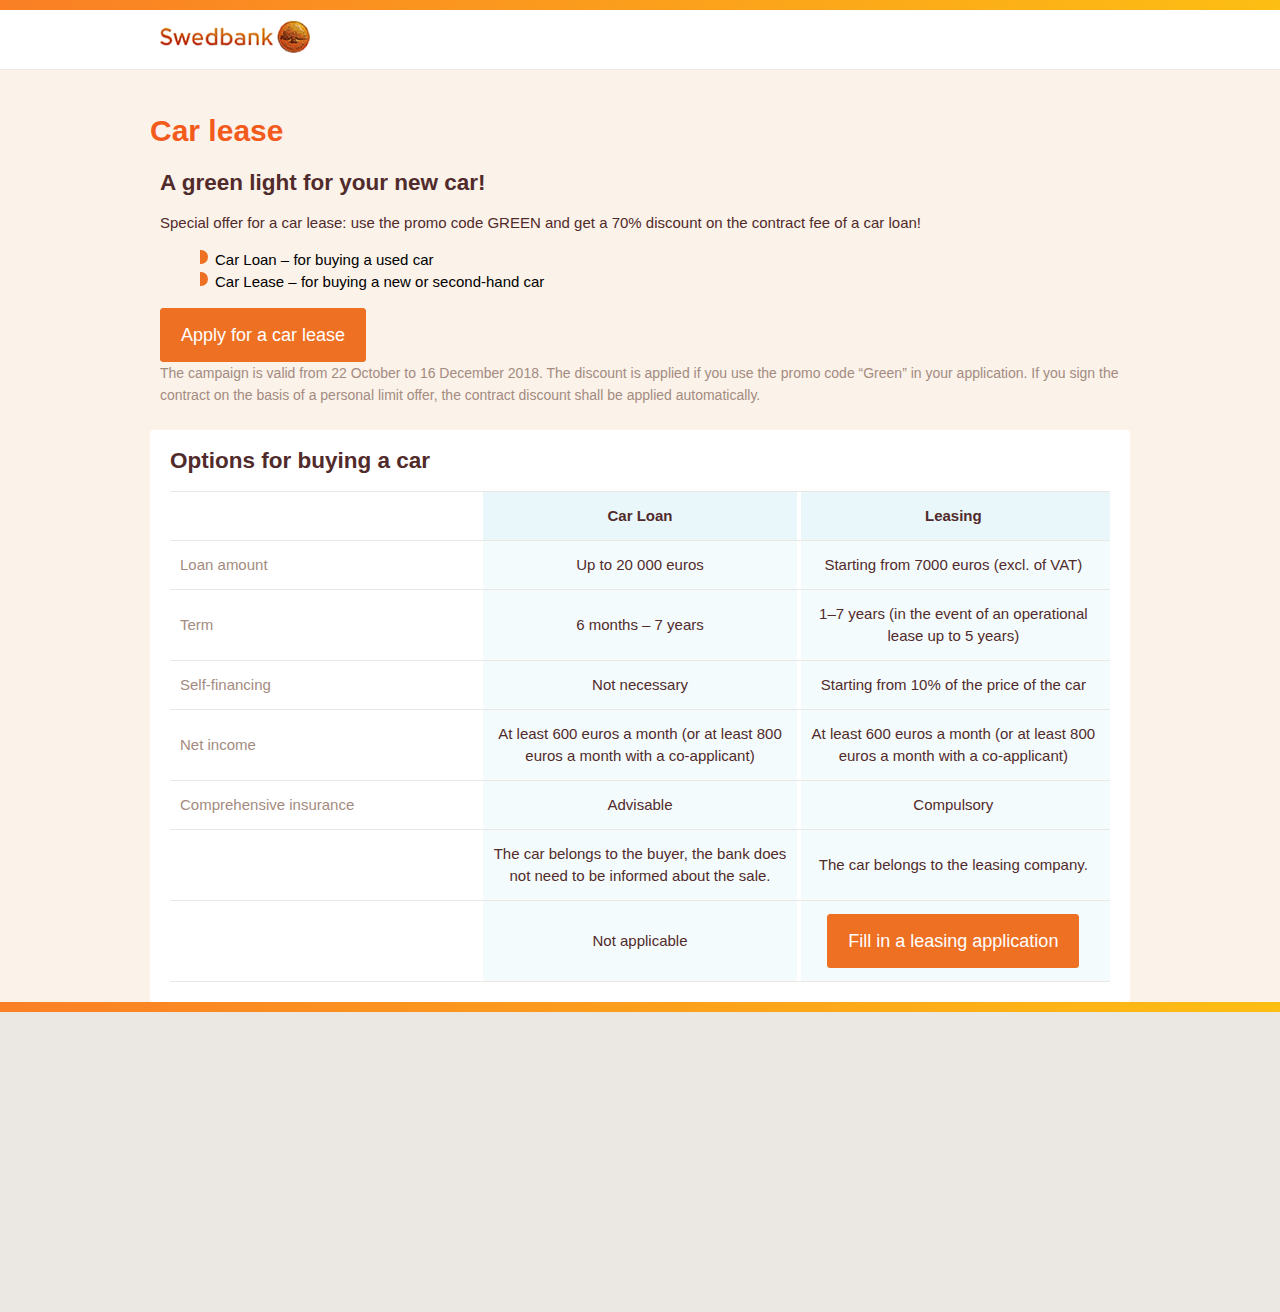
<file: index.html>
<!DOCTYPE html>
<html>
<head>
    <meta charset="utf-8" />
    <meta http-equiv="X-UA-Compatible" content="IE=edge">
    <title>Swedbank Application Form</title>
    <meta name="viewport" content="width=device-width, initial-scale=1">
    <link rel="stylesheet" type="text/css" media="screen" href="assets/style.css" />
    <script src="assets/main.js" charset="utf-8" type="text/ecmascript" defer></script>
</head>
<body>
    <header>
        <div class="orange-stripe"></div>
        <div class="header-div-wrapper">
            <div class="header-div">
                <a href="www.swedbank.ee">
                    <img class="logo" src="assets/swedbank.png" alt="Swedbank Logo" >
                </a>
            </div>
        </div>
    </header>
    <main>
        <div class="content">
            <div class="frame">
                <h1>Car lease</h1>
                <section id="myoffer" class="offer">
                    <article class="offer-text">
                        <h2>A green light for your new car!</h2>
                        <p><span>Special offer for a car lease:</span> use the promo code GREEN and get a 70% discount on the contract fee of a car loan!</p>
                        <ul class="offer-list">
                            <li>Car Loan – for buying a used car</li>
                            <li>Car Lease – for buying a new or second-hand car</li>
                        </ul>
                        <a href="javascript:navigateTo('assets/leasingform')" class="button">Apply for a car lease</a>
                        <p class="campaign">The campaign is valid from 22 October to 16 December 2018. The discount is applied if you use the promo code “Green” in your application.
                            If you sign the contract on the basis of a personal limit offer, the contract discount shall be applied automatically.</p>
                    </article>
                </section>
                <!-- Table (Options of buying a car) -->
                <section class="options">
                    <h2>Options for buying a car</h2>
                    <div class="tbl">
                        <table>
                            <thead>
                                <th></th>
                                <th>Car Loan</th>
                                <th>Leasing</th>
                            </thead>
                            <tbody>
                                <tr>
                                    <td>Loan amount</td>
                                    <td>Up to 20 000 euros</td>
                                    <td>Starting from 7000 euros (excl. of VAT)</td>
                                </tr>
                                <tr>
                                    <td>Term</td>
                                    <td>6 months – 7 years</td>
                                    <td>1–7 years (in the event of an operational lease up to 5 years)</td>
                                </tr>
                                <tr>
                                    <td>Self-financing</td>
                                    <td>Not necessary</td>
                                    <td>Starting from 10% of the price of the car</td>
                                </tr>
                                <tr>
                                    <td>Net income</td>
                                    <td>At least 600 euros a month (or at least 800 euros a month with a co-applicant)</td>
                                    <td>At least 600 euros a month (or at least 800 euros a month with a co-applicant)</td>
                                </tr>
                                <tr>
                                    <td>Comprehensive insurance</td>
                                    <td>Advisable</td>
                                    <td>Compulsory</td>
                                </tr>
                                <tr>
                                    <td></td>
                                    <td>The car belongs to the buyer, the bank does not need to be informed about the sale.</td>
                                    <td>The car belongs to the leasing company.</td>
                                </tr>
                                <tr>
                                    <td></td>
                                    <td>Not applicable</td>
                                    <td><a href="javascript:navigateTo('assets/leasingform')" class="button">Fill in a leasing application</a></td>
                                </tr>
                            </tbody>
                        </table>
                    </div>

                </section><!-- ./Table (Options of buying a car) -->
            </div>
            
        </div>
    </main>
    <footer>
        <div class="orange-stripe"></div>
        <div class="footer"></div>
    </footer>
</body>
</html>
</file>
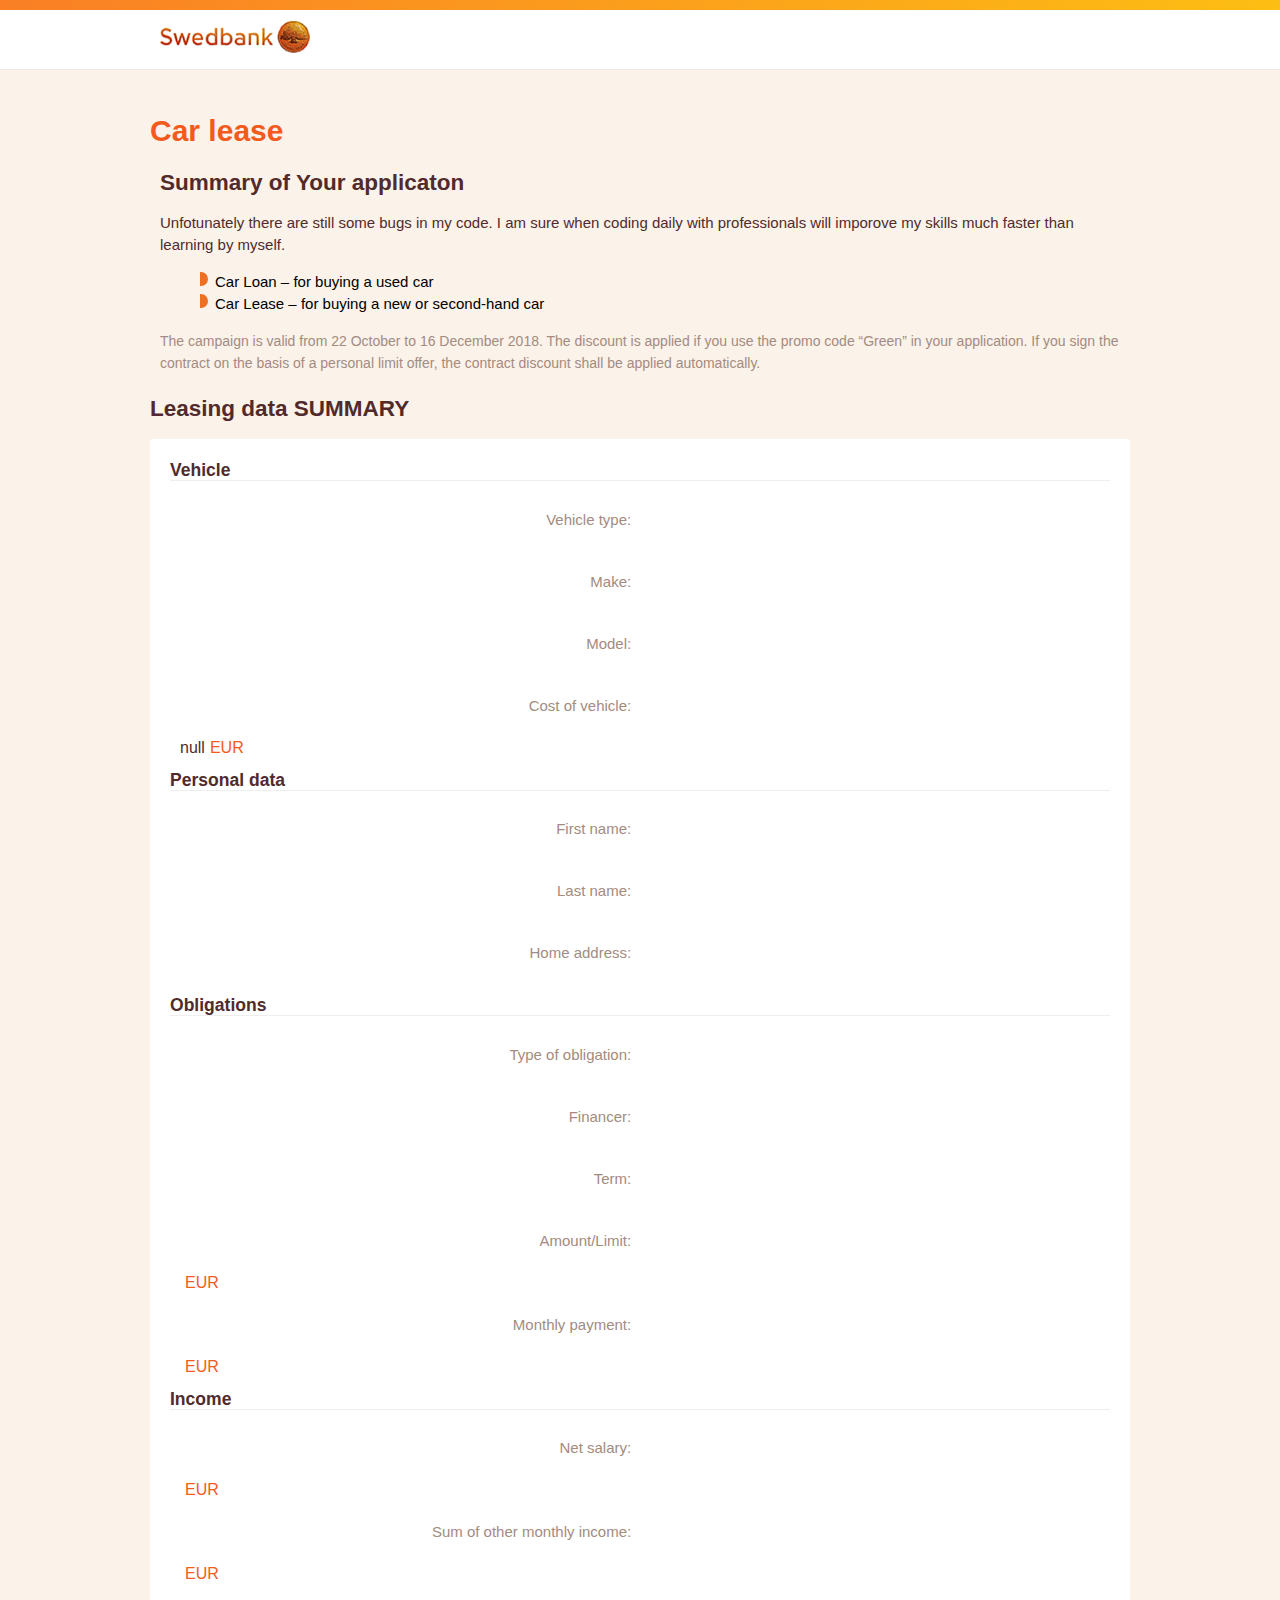
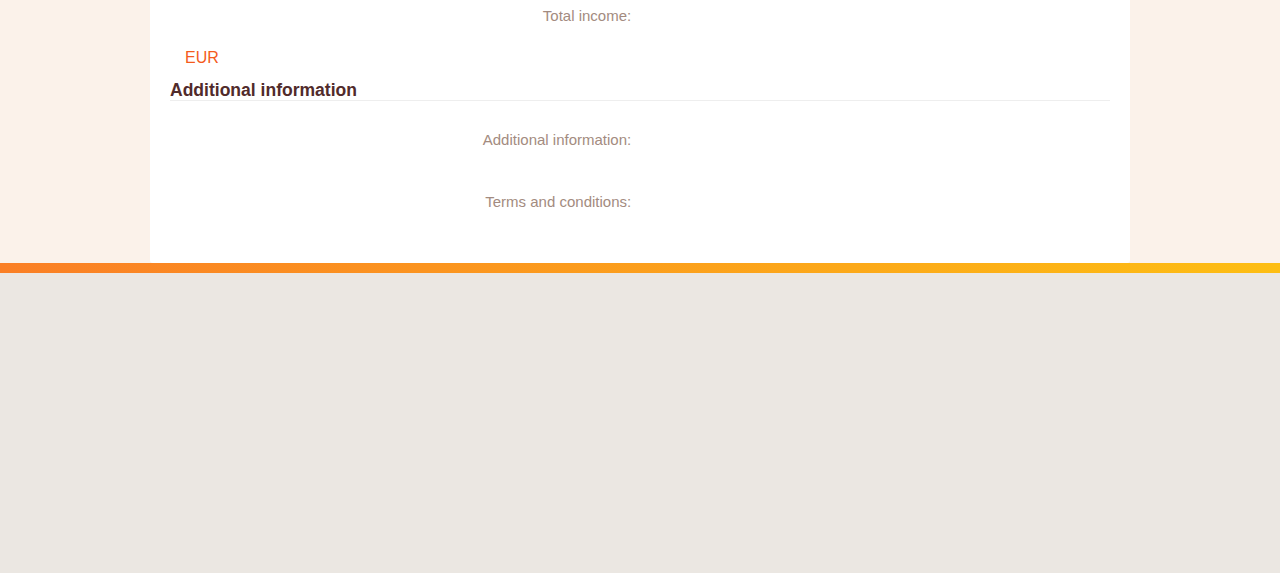
<file: assets/completed.html>
<!DOCTYPE html>
<html>
<head>
    <meta charset="utf-8" />
    <meta http-equiv="X-UA-Compatible" content="IE=edge">
    <title>Summary</title>
    <meta name="viewport" content="width=device-width, initial-scale=1">
    <link rel="stylesheet" type="text/css" media="screen" href="style.css" />
    <script src="main.js" charset="utf-8" type="text/ecmascript" defer></script>
    
</head>
<body>
    <header>
        <div class="orange-stripe"></div>
        <div class="header-div-wrapper">
            <div class="header-div">
                <a href="www.swedbank.ee">
                    <img class="logo" src="swedbank.png" alt="Swedbank Logo" >
                </a>
            </div>
        </div>
    </header>
    <main>
        <div class="content">
            <div class="frame">
                <h1>Car lease</h1>
                <section id="myoffer" class="offer">
                    <article class="offer-text">
                        <h2>Summary of Your applicaton</h2>
                        <p>Unfotunately there are still some bugs in my code. I am sure when coding daily with professionals will imporove my skills much faster than learning by myself.</p>
                        <ul class="offer-list">
                            <li>Car Loan – for buying a used car</li>
                            <li>Car Lease – for buying a new or second-hand car</li>
                        </ul>
                        <p class="campaign">The campaign is valid from 22 October to 16 December 2018. The discount is applied if you use the promo code “Green” in your application.
                            If you sign the contract on the basis of a personal limit offer, the contract discount shall be applied automatically.</p>
                    </article>
                </section>
                <!-- Table (Options of buying a car) -->
                <section>
                    <h2>Leasing data SUMMARY</h2>
                    <div class="summary">
                    
                    <h3 class="form-header">Vehicle</h3>
                    <dl class="query-params-list">
                        <dt class="fillable-row">
                            Vehicle type:
                        </dt>
                        <dd id="vehicleTypeLoaded" class="fillable-row">
                               
                        </dd>
                        <dt class="fillable-row">
                            Make:
                        </dt>
                        <dd id="make" class="fillable-row">

                        </dd>
                        <dt class="fillable-row">
                            Model:
                        </dt>
                        <dd id="model" class="fillable-row">
                            
                        </dd>
                        <dt class="fillable-row">
                            Cost of vehicle:
                        </dt>
                    
                        <dd  class="fillable-row">
                            <div id="price"></div>
                            <span class="currency">EUR</span>
                        </dd>
                    </dl>
                    <h3 class="form-header">Personal data</h3>
                    <dl class="query-params-list">
                        <dt class="fillable-row">
                            First name:
                        </dt>
                        <dd id="firstName" class="fillable-row"> 
                            
                        </dd>
                        <dt class="fillable-row">
                            Last name:
                        </dt>
                        <dd id="lastName" class="fillable-row">

                        </dd>
                        <dt class="fillable-row" >
                            Home address:
                        </dt>
                        <dd class="fillable-row" id="address">
                            
                        </dd>
                    </dl>
                    <h3 class="form-header">Obligations</h3>
                    <dl class="query-params-list">
                        <dt class="fillable-row">
                            Type of obligation:
                        </dt>
                        <dd  id="oblType" class="fillable-row">

                        </dd>
                        <dt class="fillable-row">
                            Financer:
                        </dt>
                        <dd id="oblOwner" class="fillable-row">
                            
                        </dd>
                        <dt class="fillable-row" id="term" >
                            Term:
                        </dt>
                        <dd id="oblDue" class="fillable-row">

                        </dd>
                        <dt class="fillable-row">
                            Amount/Limit:
                        </dt>
                        <dd  class="fillable-row">
                            <div id="oblSize"></div>
                            <span class="currency">EUR</span>
                        </dd>
                        <dt class="fillable-row">
                            Monthly payment:
                        </dt>
                        <dd  class="fillable-row">
                            <div id="oblMonthly"></div>
                            <span class="currency">EUR</span>
                        </dd>
                    </dl>
                    <h3 class="form-header">Income</h3>
                    <dl class="query-params-list">
                        <dt class="fillable-row">
                            Net salary:
                        </dt>
                        <dd class="fillable-row">
                            <div id="incomeNet"></div>
                            <span class="currency">EUR</span>
                        </dd>
                        <dt class="fillable-row">
                            Sum of other monthly income:
                        </dt>
                        <dd class="fillable-row">
                            <div id="incomeOth"></div>
                            <span class="currency">EUR</span>
                        </dd>
                        <dt class="fillable-row">
                            Total income:
                        </dt>
                        <dd class="fillable-row">
                            <div id="incomeTot"></div>
                            <span class="currency">EUR</span>
                        </dd>
                    </dl>
                    <h3 class="form-header">Additional information</h3>
                    <dl class="query-params-list">
                        <dt class="fillable-row">
                            Additional information:
                        </dt>
                        <dd id="info" class="fillable-row">

                        </dd>
                        <dt class="fillable-row">
                            Terms and conditions:
                        </dt>
                        <dd id="accept" class="fillable-row">

                        </dd>
                    </dl>
                </div>
                    <script type="text/javascript"> 
                              function processData() {
                              var urlParams = new URLSearchParams(location.search);
                              var allCars = urlParams.getAll('makeModel');
                              var allOthers = urlParams.getAll('customMake');
                              var carMake = allCars[0];
                              var carModel = allCars[1];
                              var otherMake = allOthers[0];
                              var otherModel = allOthers[1];
                              var type = urlParams.get('vehicleType');
                              document.getElementById("vehicleTypeLoaded").innerHTML = type;
                              if(type == 'Car'){
                                  document.getElementById("make").innerHTML = carMake;

                                // .innerHTML didn't work with those if and else statements 
                                if (carMake ==='BMW' && carModel == '1' ) {
                                    
                                    document.getElementById('model').appendChild(document.createTextNode('X5'));
                                }
                                else if (carMake === 'BMW' && carModel === '2' ) {
                                    document.getElementById('model').appendChild(document.createTextNode('X6'));;
                                }
                                else if (carMake === 'BMW' && carModel === '3' ) {
                                    document.getElementById('model').appendChild(document.createTextNode('750'));
                                }
                                else if (carMake == 'Audi' && carModel == '1' ) {
                                    document.getElementById('model').appendChild(document.createTextNode('A4'));
                                }
                                else if (carMake == 'Audi' && carModel == '2' ) {
                                    document.getElementById('model').appendChild(document.createTextNode('A6'));
                                }
                                else if (carMake == 'Audi' && carModel == '3' ) {
                                    document.getElementById('model').appendChild(document.createTextNode('A8'));
                                }
                                else if (carMake == 'Ford' && carModel == '1' ) {
                                    document.getElementById('model').appendChild(document.createTextNode('Mondeo'));
                                }
                                else if (carMake == 'Ford' && carModel == '2' ) {
                                    document.getElementById('model').appendChild(document.createTextNode('Fiesta'));
                                }
                                else if (carMake == 'Ford' && carModel == '3') {
                                    document.getElementById('model').appendChild(document.createTextNode('Transit'));
                                }
                               
                              }
                              else if (type == 'Other') { 
                                document.getElementById("make").innerHTML = otherMake;
                                document.getElementById("model").innerHTML = otherModel;
                              }
                              var price = urlParams.get('costOfTheVehicle');
                              document.getElementById('price').appendChild(document.createTextNode(price));
                              document.getElementById('firstName').innerHTML = urlParams.get('clientFirstName');
                              document.getElementById('lastName').innerHTML = urlParams.get('clientLastName');
                              document.getElementById('address').innerHTML = urlParams.get('address');
                              document.getElementById('oblType').innerHTML = urlParams.get('obligationType');
                              document.getElementById('oblOwner').innerHTML = urlParams.get('obligationOwner');
                              document.getElementById('oblDue').innerHTML = urlParams.get('obligationDue');
                              document.getElementById('oblSize').innerHTML = urlParams.get('obligationLimit');
                              document.getElementById('oblMonthly').innerHTML = urlParams.get('obligationPayment');
                              document.getElementById('incomeNet').innerHTML = urlParams.get('incomeOwner');
                              document.getElementById('incomeOth').innerHTML = urlParams.get('incomeOwner');
                              document.getElementById('incomeTot').innerHTML = urlParams.get('incomeTotal');
                              document.getElementById('info').innerHTML = urlParams.get('info');
                              var accepted = urlParams.get('termsAndConditions');
                              if(accepted == 'on') {
                                document.getElementById('accept').innerHTML = 'Accepted';
                              }
                              
                            }
                            processData();</script>
                
                   
                </section>
            </div>
            
        </div>
    </main>
    <footer>
        <div class="orange-stripe"></div>
        <div class="footer"></div>
    </footer>
    
</body>
</html>
</file>
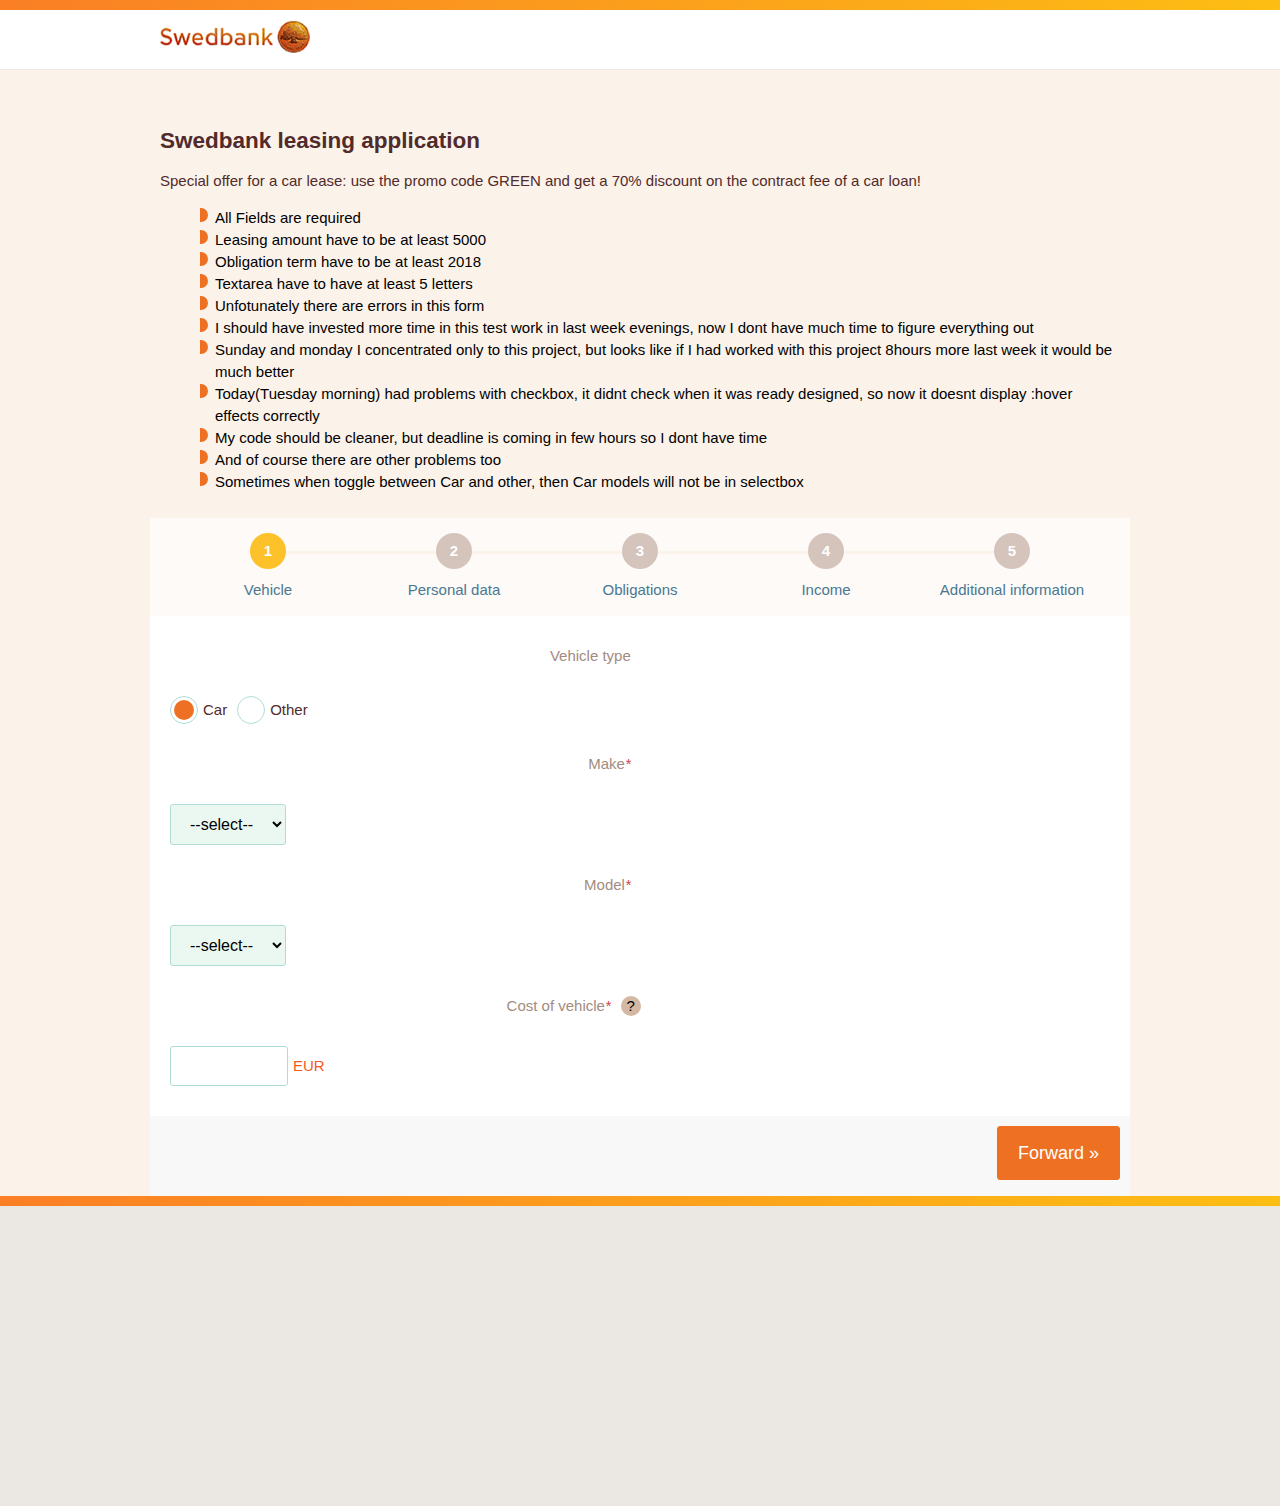
<file: assets/leasingform.html>
<!DOCTYPE html>
<html>
<head>
    <meta charset="utf-8" />
    <meta http-equiv="X-UA-Compatible" content="IE=edge">
    <title>Swedbank Application Form | Leasing form</title>
    <meta name="viewport" content="width=device-width, initial-scale=1">
    <link rel="stylesheet" type="text/css" media="screen" href="style.css" />
    <script src="main.js" charset="utf-8" type="text/ecmascript" defer></script>
</head>
<body>
    <header>
        <div class="orange-stripe"></div>
        <div class="header-div-wrapper">
            <div class="header-div">
                <a href="www.swedbank.ee">
                    <img class="logo" src="swedbank.png" alt="Swedbank Logo" >
                </a>
            </div>
        </div>
    </header>
    <main>
        <div class="content">
                    <article class="offer-text">
                        <h2>Swedbank leasing application</h2>
                        <p><span>Special offer for a car lease:</span> use the promo code GREEN and get a 70% discount on the contract fee of a car loan!</p>
                        <ul class="offer-list">
                            <li>All Fields are required</li>
                            <li>Leasing amount have to be at least 5000</li>
                            <li>Obligation term have to be at least 2018</li>
                            <li>Textarea have to have at least 5 letters</li>
                            <li>Unfotunately there are errors in this form</li>
                            <li>I should have invested more time in this test work in last week evenings, now I dont have much time to figure everything out</li>
                            <li>Sunday and monday I concentrated only to this project, but looks like if I had worked with this project 8hours more last week it would be much better</li>
                            <li>Today(Tuesday morning) had problems with checkbox, it didnt check when it was ready designed, so now it doesnt display :hover effects correctly</li>
                            <li>My code should be cleaner, but deadline is coming in few hours so I dont have time</li>
                            <li>And of course there are other problems too</li>
                            <li>Sometimes when toggle between Car and other, then Car models will not be in selectbox</li>
                        </ul>
                    </article>
            
                <form action="completed.html" method="GET" id="leasingForm">
                    <div class="progress">
                        <ul class="questions">
                            <li class="question active">Vehicle</li>
                            <li class="question">Personal data</li>
                            <li class="question">Obligations</li>
                            <li class="question">Income</li>
                            <li class="question">Additional information</li>
                        </ul>
                    </div>

                    <!-- Form data Vehicle -->
                    <div class="tab">
                        <dl class="query-params-list">
                            <dt class="checkable-row">
                                Vehicle type
                            </dt>
                            <dd class="checkable-row">
                                <div class="radioBtns">
                                    <input class="form-data-input" id="vehicleType-car" name="vehicleType" onclick="check()" oninput="" type="radio" value="Car" checked="true">
                                    <label for="vehicleType-car" class="radio-display">Car</label>
                                </div>
                                <div class="radioBtns">
                                    <input class="form-data-input" id="vehicleType-other" name="vehicleType" onclick="check()" oninput="" type="radio" value="Other">
                                    <label for="vehicleType-other" class="radio-display">Other</label>
                                </div>
                            </dd>
                            
                            <dt id="vehicleMakeRow" class="fillable-row">
                                Make
                                <span><em>*</em></span>
                            </dt>
                            <dd class="fillable-row">
                                <select class="form-data-input" id="make" name="makeModel"  onclick="changeModels()">
                                    <option value="--select--">--select--</option>
                                    <option value="BMW">BMW</option>
                                    <option value="Audi">Audi</option>
                                    <option value="Ford">Ford</option>
                                    
                                </select>
                                <input class="form-data-input" id="customMake"  maxlength="50"  name="customMake" size="7" type="text" value="" style="display: none;">
                            </dd>
                            <dt id="vehicleModelRow" class="fillable-row">
                                Model
                                <span>
                                    <em>*</em>
                                </span>
                            </dt>
                            <dd class="fillable-row">
                                <select class="form-data-input" id="model" name="makeModel" >
                                    <option value="--select--">--select--</option>
                                </select>
                                    
                                <input class="form-data-input" id="customModel"  maxlength="50" name="customMake" size="7" type="text" value="" style="display: none;">
                            </dd>
                            <dt class="costOfTheVehicleRow fillable-row">
                                Cost of vehicle
                                <span id="cost">
                                    <em>*</em>
                                </span>
                                <span class="help-action" role="tooltip"><p class="tipText">Minimum amount for leasing is 5000 EUR</p></span>
                            </dt>
                            <dd class="costOfTheVehicleRow fillable-row"  id="costOfTheVehicleRow">
                                <div class="customFormRow">
                                    <input class="form-data-input" id="costOfTheVehicle"  maxlength="12" name="costOfTheVehicle" onkeydown="isNumber(event)" size="7" type="text" value="">
                                    <span class="currency">EUR</span>
                                </div>
                                <div class="priceErrorMessage">
                                    <div class="message" id="priceNumber" style="display:none">
                                        Please enter only numbers!
                                    </div>
                                    <div class="validation-message" id="val-message" style="display:none;">
                                        Leasing application amount<br>must be no less than <strong>5000 EUR</strong>!
                                    </div>
                                 </div>
                            </dd>
                        </dl>
                    </div><!-- ./Form data vehicle -->

                    <!-- Form data Contact information -->
                    <div class="tab">
                        <h3 class="form-header">Contact information</h3>
                        <dl class="query-params-list">
                            <dt class="fillable-row">
                                First name
                                <span>
                                    <em>*</em>
                                </span>
                            </dt>
                        
                        <dd class=" fillable-row">
                            <input class="form-data-input" id="clientFirstName" maxlength="50" name="clientFirstName" size="36" type="text" value="">
                        </dd>
                        <dt class=" fillable-row">
                            Last name
                            <span>
                                <em>*</em>
                            </span>
                        </dt>
                        <dd class="fillable-row">
                            <input class="form-data-input" id="clientLastName"  maxlength="50" name="clientLastName" size="36" type="text" value="">
                        </dd>
                        <dt id="address" class="fillable-row">
                            Home address
                            <span>
                                <em>*</em>
                            </span>
                        </dt>
                        <dd class="fillable-row">
                            <input class="orm-data-input" id="address" maxlength="50" name="address" size="36" type="text" value="">
                        </dd>
                    </dl>
                    </div><!-- ./Form data Contact information -->

                    <!-- Form data Obligations -->
                    <div class="tab">
                        <table>
                            <thead>
                                <tr>
                                    <th>Type of obligation</th>
                                    <th>Financer</th>
                                    <th>Term (year)</th>
                                    <th>Amount/limit</th>
                                    <th>Monthly payment</th>
                                </tr>
                            </thead>
                            <tbody>
                                <tr>
                                    <td>
                                        <select class="select-obligationtype form-data-input" id="obligationType" name="obligationType">
                                            <option value="--select--"></option>
                                            <option value="Loan">Loan</option>
                                            <option value="Leasing">Leasing</option>
                                        </select>
                                    </td>
                                    <td>
                                        <select class="form-data-input" id="obligationOwner" name="obligationOwner">
                                            <option value="--select--"></option>
                                            <option value="LHV">LHV</option>
                                            <option value="SEB">SEB</option>
                                            <option value="Danske">Danske</option>
                                        </select>
                                    </td>
                                    <td>
                                        <input class="form-data-input" id="obligation_due"  maxlength="4" name="obligationDue" size="4" type="text" value="">
                                    </td>
                                    <td>
                                        <input class="form-data-input" id="obligation_limit"  maxlength="11" name="obligationLimit" onchange="" placeholder="EUR" size="5" type="text" value="">
                                    </td>
                                    <td>
                                        <input class="form-data-input" id="obligation_payment"  maxlength="10" name="obligationPayment" onchange="" placeholder="EUR" size="5" type="text" value="">
                                    </td>
                                </tr>
                            </tbody>
                        </table>
                    </div><!-- ./Form data Obligations -->

                    <!-- Form data Income -->
                    <div class="tab">
                        <dl class="query-params-list ">
                            <dt id="incomeOwner" class="fillable-row">
                                Net salary
                                <span>
                                    <em>*</em>
                                </span>
                            </dt>
                            <dd class="fillable-row">
                                <input class="form-data-input" id="netIncome" onkeyup="calculate()" maxlength="10" name="incomeOwner" onchange="" size="7" type="text" value="">
                                <span class="currency">EUR</span>
                            </dd>
                            <dt id="incomeOther" class="fillable-row">
                                Sum of other monthly income
                                <span>
                                    <em>*</em>
                                </span>
                            </dt>
                            <dd class="fillable-row">
                                <input class="form-data-input" id="otherIncome" onkeyup="calculate()" maxlength="10" name="incomeOther" onchange="" size="7" type="text" value="">
                                <span class="currency">EUR</span>
                            </dd>
                            <dt class="text-row">
                                Total income
                            </dt>
                            <dd class="text-row">
                                <span class="currency">
                                    <span id="totalIncome" class="color">0.00</span>&nbsp;EUR<input id="incomeTotal" name="incomeTotal" type="hidden" value="0.00">
                                </span>
                            </dd>
                        </dl>
                    </div><!-- ./Form data Income -->

                    <div class="tab">
                        <dl class="query-params-list">
                            <dt id="info" class="fillable-row">
                                Additional information (please add here link of car advertisement)
                                <span>
                                    <em>*</em>
                                </span>
                            </dt>
                            <dd class="fillable-row">
                                <textarea class="formInput form-data-input" cols="60" id="info"  name="info" value="" rows="5"></textarea>
                            </dd>
                            <dt class="checkable-row">&nbsp;</dt>
                            <dd class="checkable-row chckBoxContainer">
                                <input id="termsAndConditions" class="form-data-input" name="termsAndConditions" type="checkbox">
                                <label for="termsAndConditionsr" class="termCond">I have read and I accept the terms and conditons
                                    
                                </label>
                                <span>
                                    <em>*</em>
                                </span>
                            </dd>
                        </dl>
                    </div>

                    <div class="form-button-bar">
                        <a href="#" id="prevBtn" class="button -negative -back" onclick="nextPrev(-1)">Back</a>
                        <a href="#" id="nextBtn" class="button next" onclick="nextPrev(1)">Forward</a>

                    </div>
                </form>
            </section>
        </div>
    </main>
    <footer>
        <div class="orange-stripe"></div>
        <div class="footer"></div>
    </footer>
</body>
</html>
</file>
<file: assets/style.css>
/* ======================== Global rules ==================== */

body {
    margin: 0;
    font: 15px/22px Helvetica, Arial, sans-serif;
}
h1 {
    margin-top: 0;
    color: #F35B1C;
}
h2, h3, p {
    color: #512B2B;
    margin-top: 0;
}
.currency {
    color: #F45B1C;
    margin-left: 5px;
}
.button {
    text-decoration: none;
    color: #ffffff;
    background-color: #EE7023;
    border: 1px solid #ee7023;
    border-radius: 3px;
    padding: 15px 20px;
    font-size: 18px;
    -moz-transition: background-color 0.5s ease-in;
    -o-transition: background-color 0.5s ease-in;
    -webkit-transition: background-color 0.5s ease-in;
    transition: background-color 0.5s ease-in;
    display: inline-block;
    
}
.button:hover {
    background-color: #f35b1c;
}
ul li {
    list-style: none;
}
/* ======================== ./Global rules ========================= */


/* ======================== Header area ============================ */
.orange-stripe {
    height: 10px;
    width: 100%;
    background-image: -moz-linear-gradient(to right, #FA7F25, #FDBE13);
    background-image: -o-linear-gradient(to right, #FA7F25, #FDBE13);
    background-image: -webkit-linear-gradient(to right, #FA7F25, #FDBE13);
    background-image: linear-gradient(to right, #FA7F25, #FDBE13);
}
.header-div {
    margin-left: 150px;
    margin-right: 150px;
   
}
.logo {
    padding: 10px;
    width: 150px;
}
.header-div-wrapper {
    border-bottom: solid 1px #ECE8E3;
}
/* =========================  ./Header area  ========================= */

/* ================= ========  Main area ============================= */
main {
    background-color: #FBF2EA;
    padding-top: 50px;
}
.content {
    margin-left: 150px;
    margin-right: 150px;
}

.campaign {
    color: #A38B80;
    font-size: 14px;
}

.offer {
    display: -webkit-flex;
    display: flex;
}
.offer-text {
    padding: 10px;
}
/* --- Styling list ---- */
.offer-list li {
    position: relative;
    padding-left: 15px;
}
.offer-list li:before {
    content: "";
    position: absolute;
    width: 8px;
    height: 14px;
    left: 0;
    top: 1px;
    border-top-right-radius: 8px;
    border-bottom-right-radius: 8px;
    background: #EE7023;
}
.frame {
    display: block;
}
/* ===================== ./Main area ======================= */

/* ===================== Table area ========================= */
.options {
    background-color: #FFFFFF;
    padding: 20px;
    border-radius: 3px;
}
table {
    table-layout: fixed;
    width: 100%;
    border-collapse: collapse;
}

th {
    border-top: solid 1px #ebe7e2;
    border-bottom: solid 1px #ebe7e2; 
}
td {
    border-bottom: solid 1px #ebe7e2;
}
th, td {
    padding: 13px 10px;
    display: table-cell;
}

/* ---- Light blue bg color for a Table 2nd & 3rd column header ---- */
.tbl table thead th:not(:first-child) {
    background-color: #E9F7FB;
    color: #512B2B;
}
/* ----- Bg color for 2nd & 3rd column in tbody ---*/
.tbl table tbody tr td:not(:first-child) {
    text-align: center;
    background-color: #F4FBFD;
    color: #512B2B;
}

/* -------- White bg gap between second and third column of a table -------- */
.tbl table thead th:nth-child(3), .tbl table tbody tr td:nth-child(3) {
    position: relative;
}
.tbl table thead th:nth-child(3):before, .tbl table tbody tr td:nth-child(3):before {
    position: absolute;
    content: "";
    width: 4px;
    height: 100%;
    left: 0;
    top: 0;
    background: #FFFFFF;
}
/* ------ Font color for Table first column ----- */
.tbl table tbody tr td:first-child {
    color: #A38B80;
}


/* ============================ ./Table area ============================ */

/* ========================== Progress bar =============================== */


.questions {
    background-color: #FDFAF7;
    display: -webkit-flex;
    display: flex;
    padding: 15px 25px;
    counter-reset: step;
    margin: 0;

}
.questions li {
    flex-grow: 1;
    flex-basis: 0;
    position: relative;
    text-align: center;
    color: #497893;
}
.questions li:before {
    content: counter(step);
    counter-increment: step;
    font-weight: 700;
    width: 36px;
    height: 36px;
    line-height: 36px;
    display: block;
    text-align: center;
    margin: 0 auto 10px auto;
    border-radius: 50%;
    background-color: #D4C4BC;
    color: #FFFFFF;
    position: relative;
    z-index: 1;
}
.questions li:after {
    content: "";
    position: absolute;
    width: 100%;
    height: 3px;
    background-color: #FBF2EA;
    top: 18px;
    left: -50%;
    z-index: 0;

}
.questions li:first-child::after {
    content: none;
}
.questions li.active::before{
    background-color: #FDC129;
}
.questions li.passed::before {
    content: "\2713";
    font-weight: bold;
    background-color: #99CC66;
}
.questions li.passed::after {
    background-color: #99CC66;
}

/* ======================== ./Progress bar =================== */

/* ======================== Form =============================== */
.color {
    color: #512B2B;
}
.tab {
    display: none;
    background: #FFFFFF;
    padding: 10px;
}

.query-params-list {
    display: -webkit-flex;
    display: flex;
    flex-flow: row wrap;
    margin: 0;
}
.query-params-list dt {
    color: #A38B80;
    justify-content: flex-end;
}
.query-params-list dd {
    color: #512B2B;
}
.checkable-row, .fillable-row, .text-row  {
    display: -webkit-flex;
    display: flex;
    width: 48%;
    padding: 10px;

}
dd {
    overflow: hidden;
    margin: 0;
}
.costOfTheVehicleRow {
    position: relative;
}
/* ========== Tooltip =============*/
.help-action {
    position: absolute;
    right: 0;
    top: 20px;
    width: 20px;
    height: 20px;
    border-radius: 50%;
    background-color: #D4B8A3;
}
.help-action::after{
    content: "\003F";
    position: absolute;
    color: black;
    right: 6px;
    top: -10px;
}
.help-action:hover {
    background-color: #FDBE13;
}
.help-action:hover::after {
    color: #FFFFFF;
}

.tipText {
    visibility: hidden;
    width: 120px;
    text-align: center;
    padding: 10px;
    border-radius: 3px;
    z-index: 1;
    position: absolute;
    background-color: #EADED7;
    line-height: 18px;
    text-align: center;
    top: 150%;
    left: 50%;
    margin-left: -60px;
}
.tipText::after {
    content: "";
    position: absolute;
    bottom: 100%;
    left: 50%;
    margin-left: -20px;
    border-width: 10px;
    border-style: solid;
    border-color: transparent transparent #EADED7 transparent;
}
.help-action:hover .tipText{
    visibility: visible;
}
#cost {
    margin-right: 20px;
}
/* ===================== ./Tooltip =====================*/
/* ============== Radio buttons ============== */
.radioBtns {
    display: flex;
    flex-flow: row;
    position: relative;
    
    line-height: 28px;
} 
input[type=radio] {
    visibility: hidden;
}
.radio-display {
    
    display: flex;
    flex-flow: row;
    margin-left: -20px;
    padding-left: 32px;
    margin-right: 10px;
}

.radio-display::before {
    content: "";
    position: absolute;
    left: 0;
    top: 0;
    height: 26px;
    width: 26px;
    border: 1px solid #AFDDD6;
    display: block;
    border-radius: 50%;
    text-align: center;
    margin: auto 5px auto 0;
    cursor: pointer;
}
/*
.radioBtns input:checked ~ .radio-display:hover::before {
    border: 2px solid #000000;
    
}
.radioBtns input:checked ~ .radio-display:hover::after {
    background-color: #FDBE13;
} */
.radio-display:hover::before {
    border: 1px solid #FDBE13;
    background-color: #FDBE13;
}
.radioBtns .radio-display::after {
    content: "";
    position: absolute;
    display: none;
}
.radioBtns input:checked ~ .radio-display::after {
    display: block;
  }
.radio-display::after {
    top: 4px;
    left: 4px;
    height: 20px;
    width: 20px;
    background-color: #EE7023; 
    display: block;
    border-radius: 50%;
    margin-top: auto;
    margin-bottom: auto;
}
/* ================== ./Radio buttons ================*/

/* ================== input boxes ================== */
select {
    background-color: #EBF8F2;
}
select, input[type=text], textarea {
    border: 1px solid #AFDDD6;
    padding: 10px 15px;
    font-size: 16px;
    border-radius: 3px;
    outline: none;
}
select:focus, input[type=text]:focus {
    box-shadow: 0 0 3px 1px #FDC129;
}

.tab .query-params-list dt, .tab .query-params-list dd {
    line-height: 40px;
    text-align: center;
}
/* =========== Check box ============== */
.chckBoxContainer {
    position: relative;
    display: flex;
    flex-flow: row;
}
input[type=checkbox] {
    opacity: 0;
    position: absolute;
    cursor: pointer;
    height: 26px;
    width: 26px;
    bottom: 15px;
    left: 5px; 
    z-index: 1000;
}
.termCond {
    position: relative;
    padding-left: 40px;
    -webkit-user-select: none;
    -moz-user-select: none;
    -ms-user-select: none;
    user-select: none;
    cursor: pointer;   
}
.termCond::before {
    display: block;
    content: "";
    position: absolute;
    height: 26px;
    width: 26px;
    top: 5px;
    left: 0;
    border-radius: 3px;
    border: 1px solid #AFDDD6;

}

 .termCond:hover::before {
    background-color: #FDBE13;
    border: 1px solid #FDBE13;

} 
.chckBoxContainer .termCond::after {
    content: "\2713";
    color: #FFFFFF;
    line-height: 26px;
    position: absolute;
    text-align: center;
    display: none;
}
.chckBoxContainer input:checked ~ .termCond::after {
    display: block;
}
.chckBoxContainer .termCond::after {
    height: 26px;
    width: 26px;
    border-radius: 3px;
    background-color: #EE7023;
    border: 1px solid #EE7023;
    left: 0;
    top: 5px;
}
.chckBoxContainer .termCond:hover::after {
    border: 1px solid #FDBE13;
    background-color: #FDBE13;
    color: #000000;
}
/* ============== Checkbox ============ */
span em {
    color: #D03F47;
}
/* ===================== ./ Input boxes ============== */
/* ==========FOrm table ============== */
.tab table thead th {
    background-color: #E9F7FB;
    color: #512B2B;
}
.tab table tbody tr td {
    align-items: center;
    text-align: center;
}
/* ======================== Form buttons ======================== */
.form-button-bar {
    background-color: #F8F8F8;
    position: relative;
    flex-direction: row;
    justify-content: space-between;
    height: 60px;
    padding: 10px;
}
.-back {
    background-color: #D4B8A3;
    border-color: #d4b8a3;
    color: #512b2b;
    position: absolute;
    left: 10px;
}
.-back::before {
    content: "\00ab";
    padding-right: 5px;
}
.-back:hover {
    background-color: #ddcdc4;
    border-color: #ddcdc4;
}

.next::after {
    content: "\00bb";
    padding-left: 5px;
}
.next {
    position: absolute;
    right: 10px;
}
/* ======================== ./Form buttons ========================== */
.invalid {
    border: 1px solid #D03F47!important;
    background-color: #FFFFFF;
}
#costOfTheVehicleRow {
    display: flex;
    flex-flow: column;
}
.customFormRow {
    display: flex;
    flex-flow: row;
}
.priceErrorMessage {
    font-size: 14px;
    display: flex;
    align-content: flex-start;
    line-height: 14px;
    padding: 5px;
    color: #D03F47;
}

/* ======================== ./Form ============================== */

/* ================= Completed page =====================*/
.summary {
    background-color: #FFFFFF;
    padding: 20px;
    border-radius: 3px;
}
.form-header {
    position: relative;
}
.form-header::after {
    content: "";
    width: 100%;
    height: 1px;
    bottom: 0;
    left: 0;
    background-color: #EEEEEE;
    position: absolute;
    
}
.summary dl dt {
    color: #A38B80;
}
.summary dl dd {
    color: #512B2B;
    font-size: 16px;
    font-weight: 500;
}

/* ==================== Footer ===================*/
.footer {
    height: 300px;
    background-color: #EBE7E2;
}
</file>
